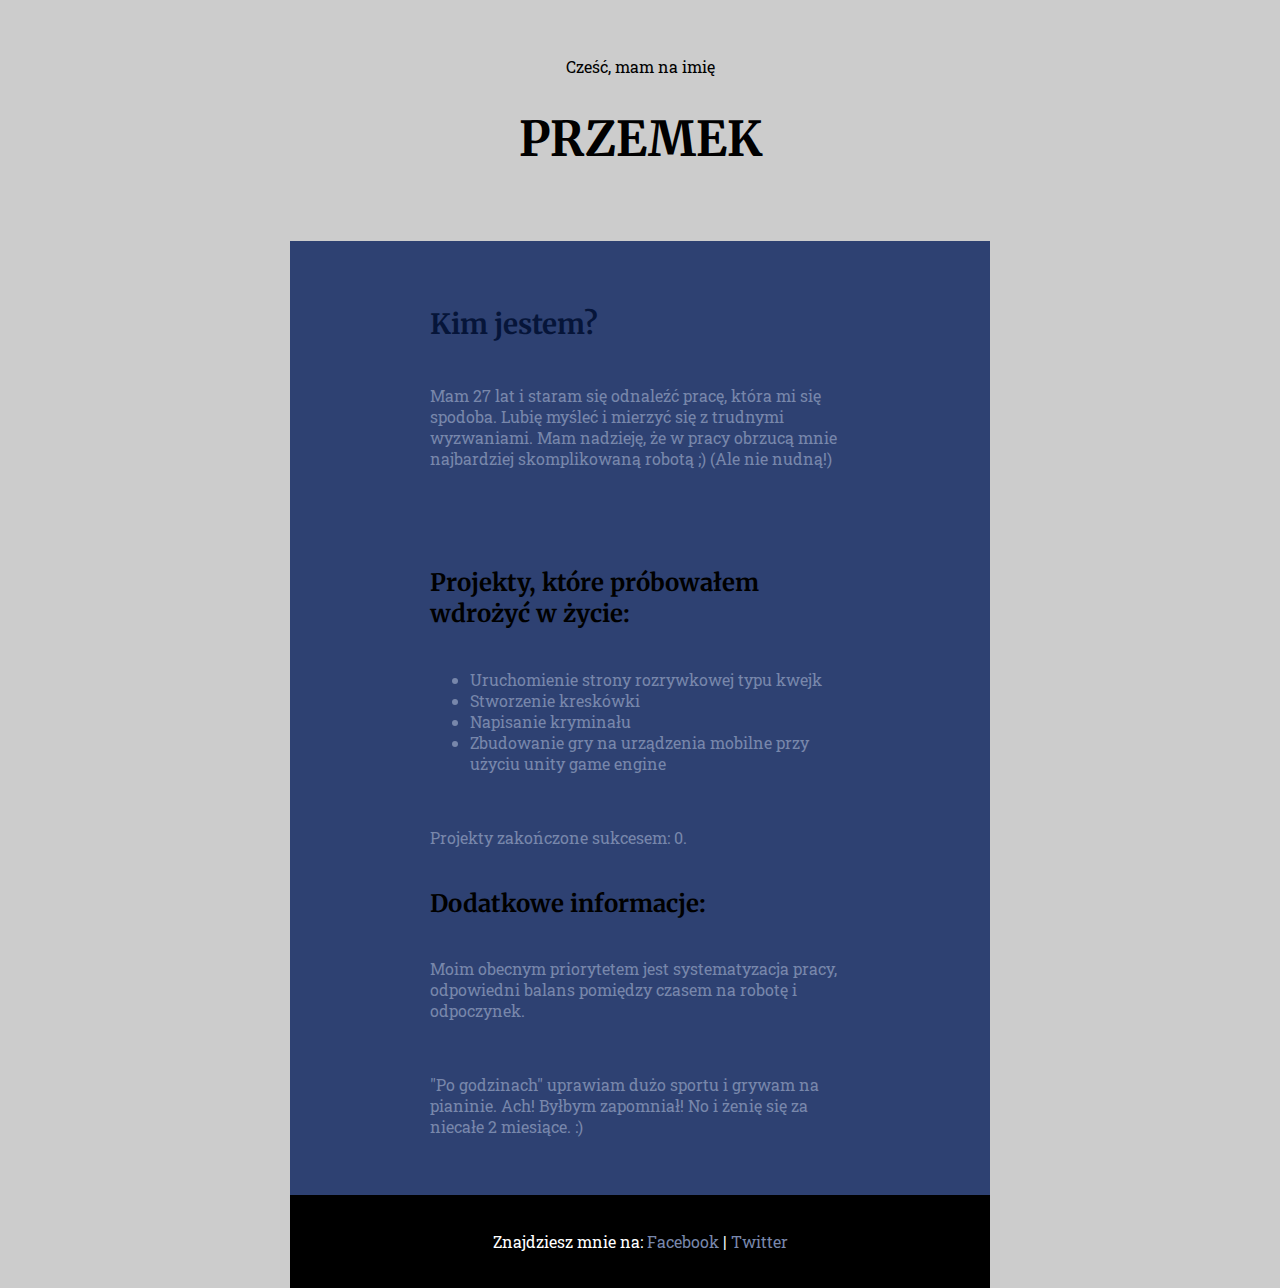
<file: HTML Project/index.html>
<!DOCTYPE html>
<html>
	<head>
		<meta charset="UTF-8">
		<title>Moja strona</title>
		<link rel="stylesheet" type="text/css" href="style.css">
	</head>
	<body>
		<header>
			<p>Cześć, mam na imię</p>
			<h1>Przemek</h1>
		</header>
		<div class="container">
			<section class="about">
				<h2>Kim jestem?</h2>
				<p>Mam 27 lat i staram się odnaleźć pracę, która mi się spodoba. Lubię myśleć i mierzyć się z trudnymi wyzwaniami. Mam nadzieję, że w pracy obrzucą mnie najbardziej skomplikowaną robotą ;) (Ale nie nudną!)<p>
			</section>
			<section class="interests">
				<h2>Projekty, które próbowałem wdrożyć w życie:</h2>
				<ul>
					<li>Uruchomienie strony rozrywkowej typu kwejk</li>
					<li>Stworzenie kreskówki</li>
					<li>Napisanie kryminału</li>
					<li>Zbudowanie gry na urządzenia mobilne przy użyciu unity game engine</li>
				</ul>
				<br>
				<p>Projekty zakończone sukcesem: 0.</p>
				<h2>Dodatkowe informacje:</h2>
				<p>Moim obecnym priorytetem jest systematyzacja pracy, odpowiedni balans pomiędzy czasem na robotę i odpoczynek.</p>
				<br>
				<p>"Po godzinach" uprawiam dużo sportu i grywam na pianinie. Ach! Byłbym zapomniał! No i żenię się za niecałe 2 miesiące. :)</p>
				<br>
			</section>
		</div>
		<footer>
			<p>Znajdziesz mnie na: <a href="#">Facebook</a> | <a href="#">Twitter</a></p>
		</footer>
	</body>
</html>
</file>
<file: HTML Project/style.css>
@import url('https://fonts.googleapis.com/css?family=Lato|Raleway|Roboto+Slab');
@import url('https://fonts.googleapis.com/css?family=Merriweather');

body {
	background-color: #CCC;
	font-family: 'Roboto Slab', serif;
	margin: 0;
}

h1, h2 {
	font-family: 'Merriweather', serif;
}

header {
	padding: 40px;
	background: url(https://images.pexels.com/photos/449011/pexels-photo-449011.jpeg?h=350&auto=compress&cs=tinysrgb) 10% 45% no-repeat;
	background-size: 700px;
	background-position: center;
}

header h1 {
	font-weight: bold;
	text-transform: uppercase;
	font-size: 48px;
}

header p, header h1 {
	text-align: center;
	color: black;
}

section {
	padding: 3% 20%;
	background-color: #2E4172;
}

section p, li {
	color: #7887AB;
}

footer {
	padding: 20px 0px 20px 0px;
	background-color: black;
	width: 700px;
	margin: auto;
	color: white;
	text-align: center;
}

footer a {
	color: #7887AB;
	text-decoration: none;
}

.container {
	width: 700px;
	margin: auto;
}

.about h2 {
	padding: 20px 0px 20px 0px;
	font-size: 28px;
	color: #061539;
}

.interests h2 {
	padding: 20px 0px 20px 0px;
	color: 162955;
}
</file>
